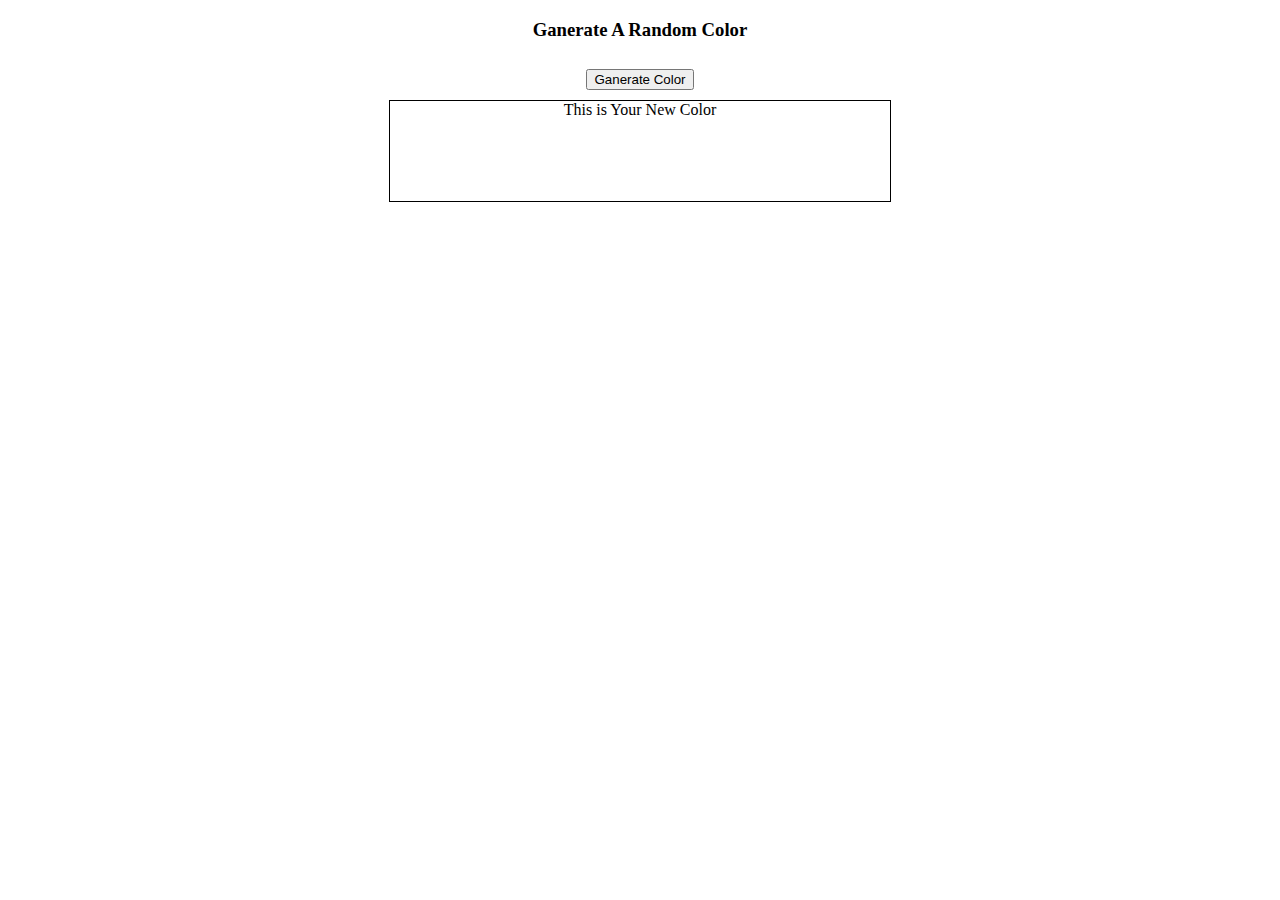
<file: index.html>
<!DOCTYPE html>
<html lang="en">
<head>
    <meta charset="UTF-8">
    <meta name="viewport" content="width=device-width, initial-scale=1.0">
    <title>Document</title>
    <link rel="stylesheet" href="style.css">
</head>
<body>
    <h3>Ganerate A Random Color</h3>
    <button>Ganerate Color</button>
    <div>This is Your New Color</div>
    <script src="app.js"></script>
</body>
</html>
</file>
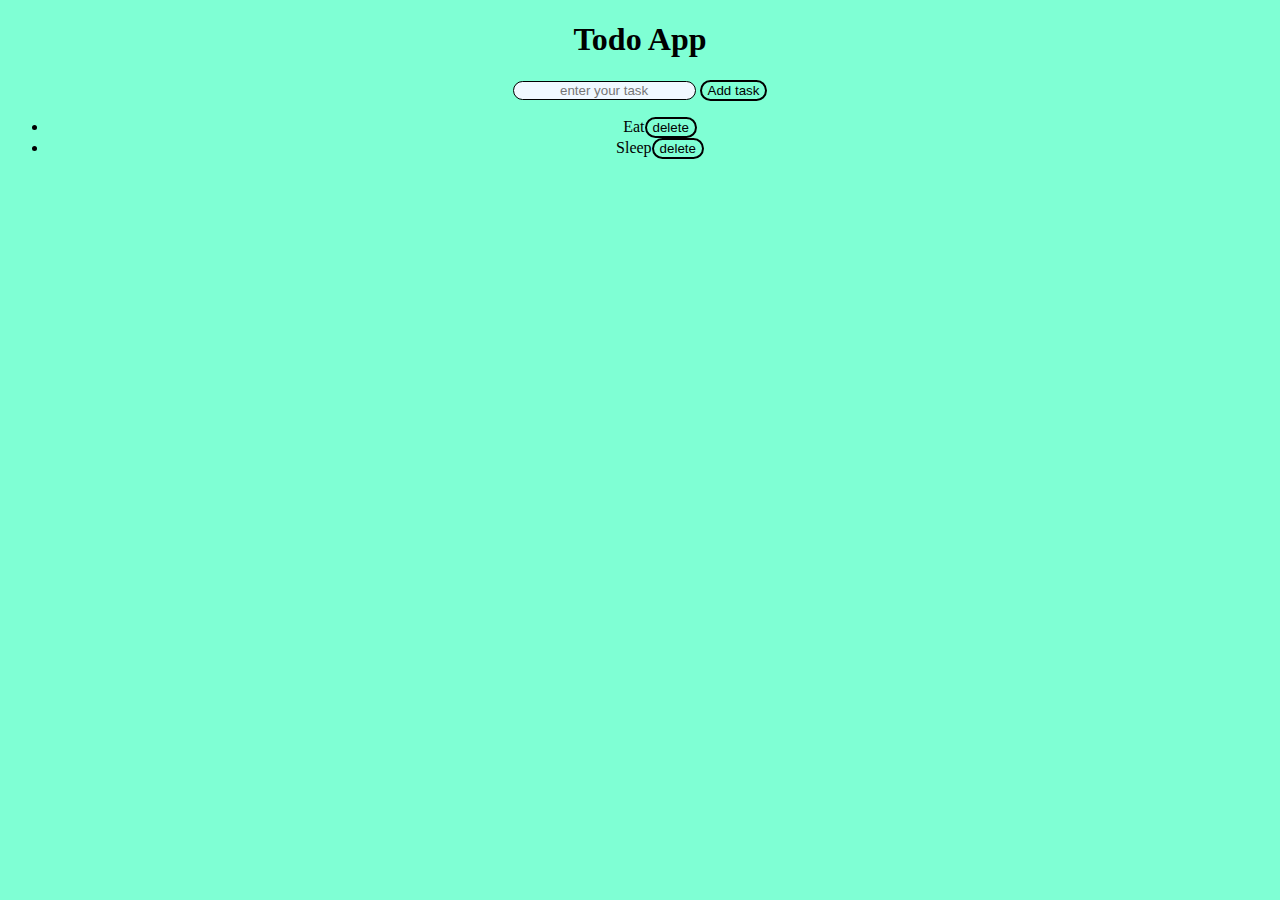
<file: TodoApp/index.html>
<!DOCTYPE html>
<html lang="en">
<head>
    <meta charset="UTF-8">
    <meta name="viewport" content="width=device-width, initial-scale=1.0">
    <title>Document</title>
    <link rel="stylesheet" href="style.css">
</head>
<body>
    <h1>Todo App</h1>
    <input placeholder="enter your task" id="in"/>
    <button>Add task</button>
    <ul>
        <li>Eat<button class="delete">delete</button></li>
        <li>Sleep<button class="delete">delete</button></li>
    </ul>
    <script src="app.js"></script>
</body>
</html>
</file>
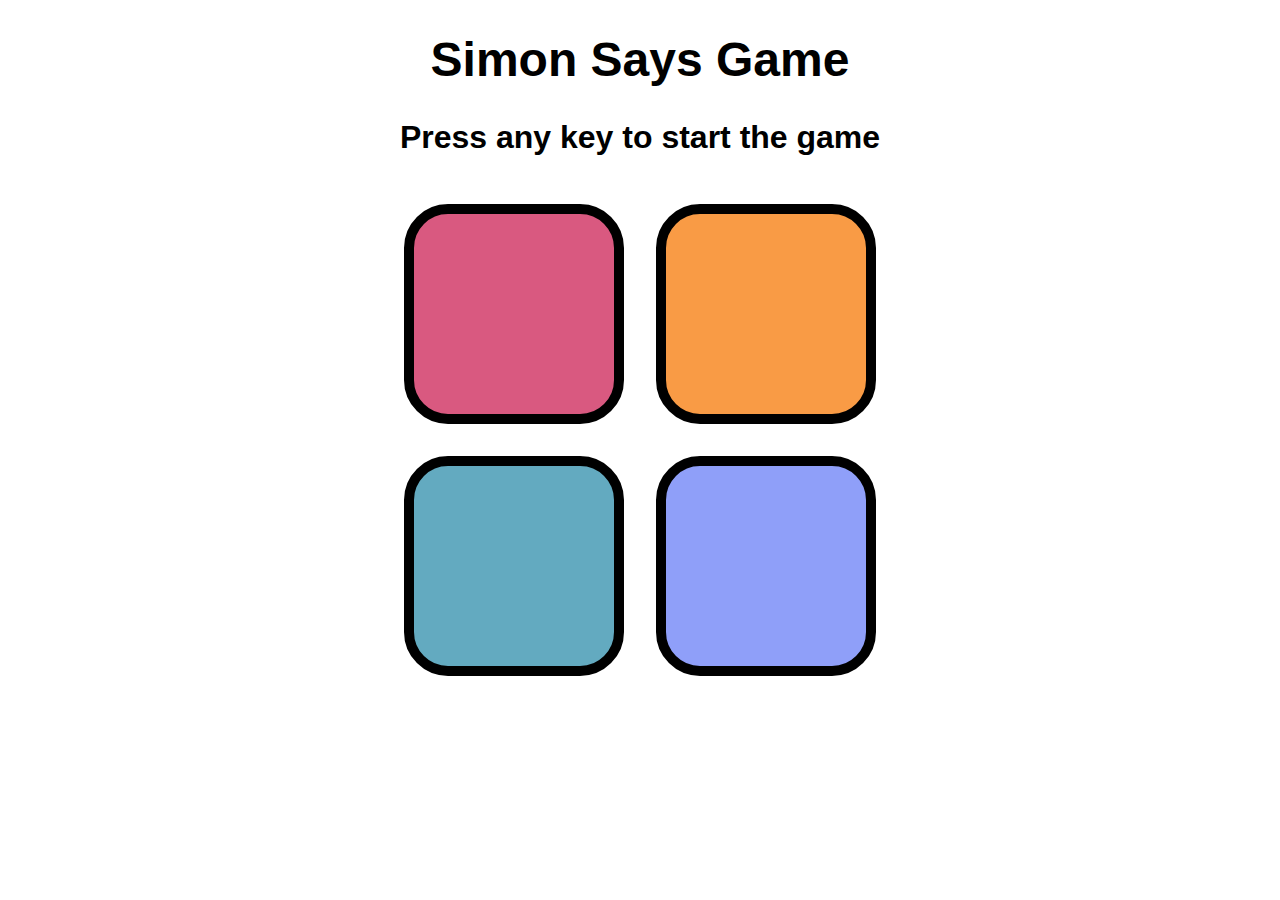
<file: SimonGame/index1.html>
<!DOCTYPE html>
<html lang="en">
<head>
    <meta charset="UTF-8">
    <meta name="viewport" content="width=device-width, initial-scale=1.0">
    <title>Simon Says Game</title>
    <link rel="stylesheet" href="style1.css"/>
</head>
<body>
    <h1>Simon Says Game</h1>
    <h2>Press any key to start the game</h2>
    
    <div class="btn-container">
        <div class="line-one">
            <div class="btn red" id="red"></div>
            <div class="btn yellow" id="yellow"></div>
        </div>
        <div class="line-two">
            <div class="btn green" id="green"></div>
            <div class="btn purple" id="purple"></div>
        </div>
    </div>

    <script src="app1.js"></script>
</body>
</html>
</file>
<file: style.css>
body{
    text-align: center;
}

div{
    height: 100px;
    width: 500px;
    border: 1px solid black;
    margin: auto;
}

button{
    margin: 10px;
}
</file>
<file: TodoApp/style.css>
*{
    background-color: aquamarine;
    text-align:center;
}

#in{
    border: 1px solid black;
    background-color:aliceblue;
    border-radius: 50px;
}

button{
    border: 2px solid black;
    border-radius: 30px;
}
</file>
<file: SimonGame/style1.css>
body {
    text-align: center;
    font-family: Arial, sans-serif;
}

h1 {
    font-size: 3rem;
    margin-top: 2rem;
}

h2 {
    font-size: 2rem;
    margin-bottom: 2rem;
}

.btn-container {
    display: flex;
    flex-direction: column;
    align-items: center;
}

.line-one, .line-two {
    display: flex;
    justify-content: center;
}

.btn {
    height: 200px;
    width: 200px;
    border-radius: 20%;
    border: 10px solid black;
    margin: 1rem;
    cursor: pointer;
    transition: background-color 0.25s;
}

.yellow {
    background-color: #f99b45;
}

.red {
    background-color: #d95980;
}

.purple {
    background-color: #8f9ff9;
}

.green {
    background-color: #63aac0;
}

.flash {
    background-color: white;
}

.userflash {
    background-color: lightgray;
}
</file>
